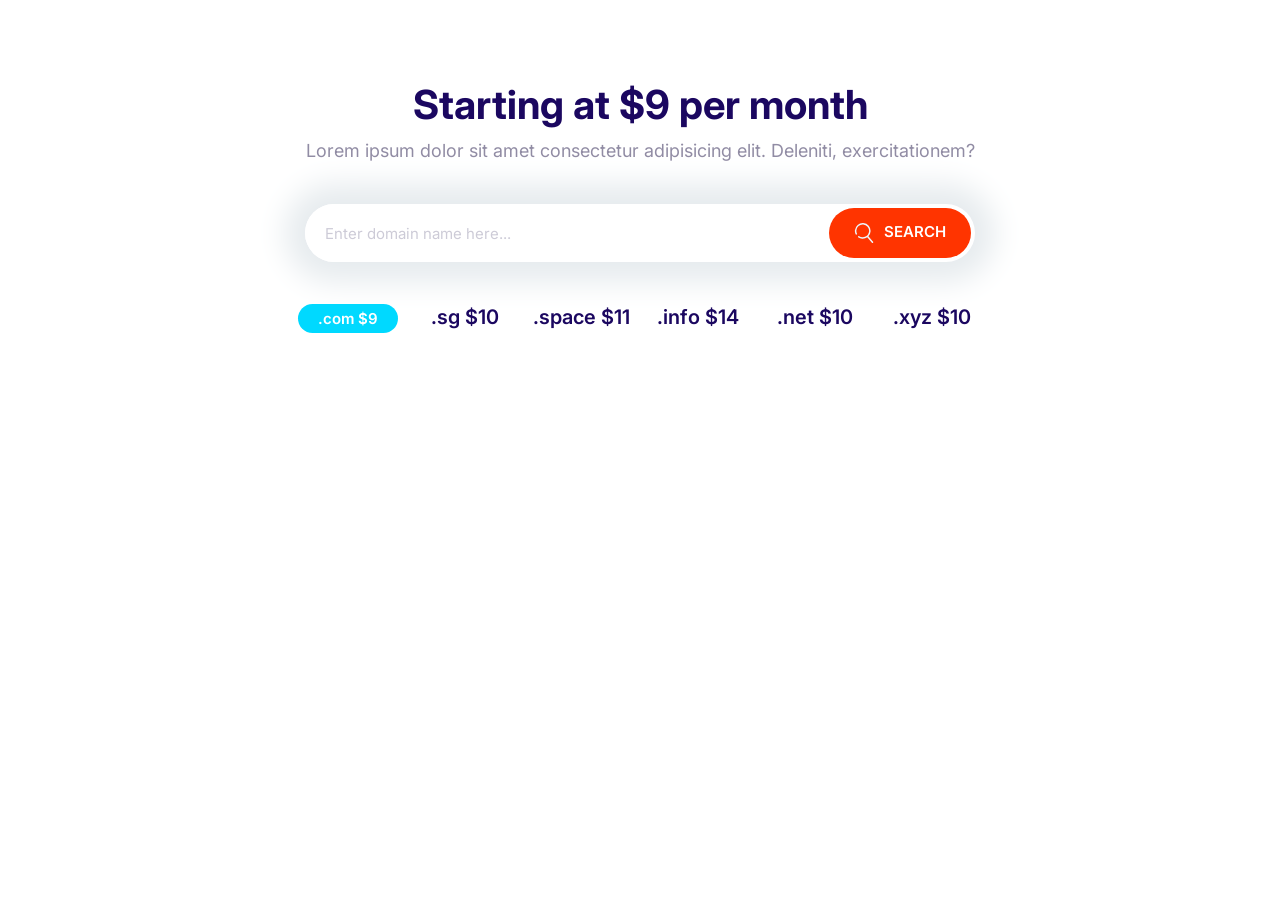
<file: playground.html>
<!DOCTYPE html>
<html lang="en">
  <head>
    <meta charset="UTF-8" />
    <meta name="viewport" content="width=device-width, initial-scale=1.0" />
    <title>Document</title>
    <link rel="preconnect" href="https://fonts.gstatic.com" />
    <link
      href="https://fonts.googleapis.com/css2?family=Inter:wght@400;600;700&display=swap"
      rel="stylesheet"
    />
    <link rel="stylesheet" href="css/normalize.css" />
    <link rel="stylesheet" href="css/styles.css" />
  </head>
  <body>
    <section class="block container block-domain">
      <header class="block__header">
        <h2>Starting at $9 per month</h2>
        <p>
          Lorem ipsum dolor sit amet consectetur adipisicing elit. Deleniti,
          exercitationem?
        </p>
      </header>
      <div class="input-group">
        <input
          type="text"
          class="input"
          placeholder="Enter domain name here..."
        />
        <button class="btn btn--accent">
          <svg class="icon icon--white">
            <use xlink:href="images/sprite.svg#search"></use></svg
          >Search
        </button>
      </div>
      <ul class="list block-domain__prices">
        <li><span class="badge badge--secondary">.com $9</span></li>
        <li>.sg $10</li>
        <li>.space $11</li>
        <li>.info $14</li>
        <li>.net $10</li>
        <li>.xyz $10</li>
      </ul>
    </section>
  </body>
</html>
</file>
<file: css/styles.css>
@import './normalize.css';
:root {
  --color-primary: #2584ff;
  --color-secondary: #00d9ff;
  --color-accent: #ff3400;
  --color-headings: #1b0760;
  --color-body: #918ca4;
  --color-body-darker: #5c5577;
  --color-border: #ccc;
  --border-radius: 30px;
}

*,
*::after,
*::before {
  box-sizing: border-box;
}

/* Typography */
::selection {
  background: var(--color-primary);
  color: #fff;
}

html {
  font-size: 62.5%;
  max-width: 100%;
  overflow-x: hidden;
}

img {
  width: 100%;
  max-width: 100%;
}

body {
  font-family: Inter, Arial, Helvetica, sans-serif;
  font-size: 2rem;
  line-height: 1.5;
  color: var(--color-body);
  max-width: 100%;
  overflow-x: hidden;
}

h1,
h2,
h3 {
  color: var(--color-headings);
  margin-bottom: 1rem;
  line-height: 1.1;
}

h1 {
  font-size: 4.5rem;
}

h2 {
  font-size: 3.4rem;
}

h3 {
  font-size: 2.6rem;
  font-weight: 600;
  line-height: 1.3;
}

p {
  margin-top: 0;
}

@media screen and (min-width: 768px) {
  h1 {
    font-size: 6rem;
  }
  h2 {
    font-size: 4rem;
  }
  h3 {
    font-size: 2.8rem;
  }
}

@media screen and (min-width: 1024px) {
  body {
    font-size: 1.8rem;
  }
  h1 {
    font-size: 8rem;
  }
  h2 {
    font-size: 4rem;
  }
  h3 {
    font-size: 2.4rem;
  }
}

/* Links */
a {
  text-decoration: none;
}

.link-arrow {
  color: var(--color-accent);
  text-transform: uppercase;
  font-size: 2rem;
  font-weight: bold;
}

.link-arrow::after {
  content: '-->';
  margin-left: 5px;
  transition: margin 0.15s;
}

.link-arrow:hover::after {
  margin-left: 10px;
}

@media screen and (min-width: 1024px) {
  .link-arrow {
    font-size: 1.5rem;
  }
}

/* Badges */
.badge {
  border-radius: 20px;
  font-size: 2rem;
  font-weight: 600;
  padding: 0.5rem 2rem;
  white-space: nowrap;
}

.badge--primary {
  background: var(--color-primary);
  color: #fff;
}

.badge--secondary {
  background: var(--color-secondary);
  color: #fff;
}

.badge--small {
  font-size: 1.6rem;
  padding: 0.5rem 1.5rem;
}

@media screen and (min-width: 1024px) {
  .badge {
    font-size: 1.5rem;
  }
  .badge--small {
    font-size: 1.2rem;
  }
}

/* Lists */
.list {
  list-style: none;
  padding-left: 0;
}

.list--inline .list__item {
  display: inline-block;
  margin-right: 2rem;
}

.list--tick {
  list-style-image: url(../images/tick.svg);
  padding-left: 3rem;
  color: var(--color-headings);
}

.list--tick .list__item {
  padding-left: 0.5rem;
  margin-bottom: 1rem;
}

@media screen and (min-width: 1024px) {
  .list--tick .list__item {
    padding-left: 0;
  }
}

/* Icons */
.icon {
  width: 40px;
  height: 40px;
}

.icon--small {
  width: 30px;
  height: 30px;
}

.icon--primary {
  fill: var(--color-primary);
}

.icon--white {
  fill: #fff;
}

.icon-container {
  background: #f3f9fa;
  width: 64px;
  height: 64px;
  border-radius: 100%;
  display: inline-flex;
  justify-content: center;
  align-items: center;
}

.icon-container--accent {
  background: var(--color-accent);
}

/* Buttons */
.btn {
  border-radius: 40px;
  border: 0;
  cursor: pointer;
  font-size: 1.8rem;
  font-weight: 600;
  margin: 1rem 0;
  outline: 0;
  padding: 2rem 4vw;
  text-align: center;
  text-transform: uppercase;
  white-space: nowrap;
}

.btn .icon {
  width: 2rem;
  height: 2rem;
  margin-right: 1rem;
  vertical-align: middle;
}

.btn--primary {
  background: var(--color-primary);
  color: #fff;
}

.btn--primary:hover {
  background: #3a8ffd;
}

.btn--secondary {
  background: var(--color-secondary);
  color: #fff;
}

.btn--secondary:hover {
  background: #05cdf0;
}

.btn--accent {
  background: var(--color-accent);
  color: #fff;
}

.btn--accent:hover {
  background: #ec3000;
}

.btn--outline {
  background: #fff;
  color: var(--color-headings);
  border: 2px solid var(--color-headings);
}

.btn--outline:hover {
  background: var(--color-headings);
  color: #fff;
}

.btn--stretched {
  padding-left: 5rem;
  padding-right: 5rem;
}

.btn--block {
  width: 100%;
  display: inline-block;
}

@media screen and (min-width: 1024px) {
  .btn {
    font-size: 1.5rem;
  }
  .btn--stretched {
    padding-left: 6rem;
    padding-right: 6rem;
  }
}

/* Inputs */
.input {
  border-radius: var(--border-radius);
  border: 1px solid var(--color-border);
  color: var(--color-headings);
  font-size: 1.8rem;
  outline: 0;
  padding: 1.5rem 2.5rem;
}

::placeholder {
  color: #cdcbd7;
}

.input-group {
  border: 1px solid var(--color-border);
  border-radius: var(--border-radius);
  display: flex;
  max-width: 100%;
}

.input-group .input {
  border: 0;
  flex-grow: 1;
  padding: 1.5rem 2rem;
  width: 0;
  min-width: 0;
}

.input-group .btn {
  margin: 4px;
  padding: 1.5rem 2.5rem;
}

@media screen and (min-width: 1024px) {
  .input {
    font-size: 1.5rem;
  }
}

/* Cards */
.card {
  border-radius: 7px;
  box-shadow: 0 0 20px 10px #f3f3f3;
  overflow: hidden;
}

.card__header,
.card__body {
  padding: 2rem 7%;
}

.card--primary .card__header {
  background: var(--color-primary);
  color: #fff;
}

.card--secondary .card__header {
  background: var(--color-secondary);
  color: #fff;
}

.card--primary .badge--primary {
  background: #126de4;
}

.card--secondary .badge--secondary {
  background: #02cdf1;
}

/* Plans */
.plan {
  transition: transform 0.2s ease-out;
}

.plan__name {
  color: #fff;
  margin: 0;
  font-weight: 500;
  font-size: 2.4rem;
}

.plan__price {
  font-size: 5rem;
}

.plan__billing-cycle {
  font-size: 2rem;
  font-weight: 300;
  opacity: 0.8;
  margin-right: 1rem;
}

.plan__description {
  font-size: 2rem;
  font-weight: 300;
  letter-spacing: 1px;
  display: block;
}

.plan .list__item {
  margin-bottom: 2rem;
}

.plan--popular .card__header {
  position: relative;
}

.plan--popular .card__header::before {
  content: url(../images/popular.svg);
  width: 40px;
  display: inline-block;
  position: absolute;
  top: -6px;
  right: 5%;
}

@media screen and (min-width: 1024px) {
  .plan:hover {
    transform: scale(1.05);
  }
  .plan--popular:hover {
    transform: scale(1.15);
  }
  .plan--popular {
    transform: scale(1.1);
  }
  .plan__name {
    font-size: 1.4rem;
  }
  .plan__price {
    font-size: 5rem;
  }
  .plan__billing-cycle {
    font-size: 1.6rem;
  }
  .plan__description {
    font-size: 1.7rem;
  }
}

/* Media */
.media {
  display: flex;
  margin-bottom: 4rem;
}

.media__title {
  margin-top: 0;
}

.media__body {
  margin: 0 2rem;
}

.media__image {
  margin-top: 1rem;
}

/* Quotes */
.quote {
  font-size: 2.2rem;
  font-style: italic;
  color: var(--color-body-darker);
  line-height: 1.4;
}

.quote__text::before {
  content: open-quote;
}

.quote__text::after {
  content: close-quote;
}

.quote__author {
  font-size: 2rem;
  font-weight: 500;
  font-style: normal;
  margin-bottom: 0;
}

.quote__organization {
  color: var(--color-headings);
  opacity: 0.4;
  font-size: 1.5rem;
  font-style: normal;
}

.quote__line {
  position: relative;
  bottom: 10px;
}

@media screen and (min-width: 1024px) {
  .quote {
    font-size: 2rem;
  }
  .quote__author {
    font-size: 2.4rem;
  }
  .quote__organization {
    font-size: 1.6rem;
  }
}

/* Grids */
.grid {
  display: grid;
}

@media screen and (min-width: 768px) {
  .grid--1x2 {
    grid-template-columns: repeat(2, 1fr);
  }
}

@media screen and (min-width: 1024px) {
  .grid--1x3 {
    grid-template-columns: repeat(3, 1fr);
  }
}

/* Testimonials */
.testimonial {
  padding: 2rem;
}

.testimonial .quote {
  margin: 2rem 0;
  font-size: 105%;
}

.testimonial__image {
  position: relative;
  margin: 0 1.5rem;
}

.testimonial__image > .icon-container {
  position: absolute;
  top: 2rem;
  right: -16px;
}

@media screen and (min-width: 768px) {
  .testimonial {
    padding: 3rem;
  }
  .testimonial__image {
    margin: 0;
  }
  .testimonial__image > .icon-container {
    top: 3rem;
    right: -32px;
  }
  .testimonial .quote {
    margin: 5rem 0 0 6rem;
    font-size: 120%;
    line-height: 1.5;
  }
}

/* Callouts */
.callout {
  padding: 3rem 2rem;
  border-radius: 5px;
}

.callout--primary {
  background: var(--color-primary);
  color: #fff;
}

.callout__heading {
  color: #fff;
  margin-top: 0;
  font-size: 2.8rem;
}

.callout .btn {
  justify-self: center;
  align-self: center;
}

.callout__content {
  text-align: center;
}

@media screen and (min-width: 768px) {
  .callout {
    padding: 4rem;
  }
  .callout .grid--1x2 {
    grid-template-columns: 1fr auto;
  }
  .callout__content {
    text-align: left;
  }
  .callout .btn {
    justify-self: start;
    margin: 0 2rem;
  }
}

/* Collapsibles */
.collapsible__header {
  display: flex;
  justify-content: space-between;
}

.collapsible__heading {
  margin-top: 0;
  font-size: 2.5rem;
}

.collapsible__chevron {
  transform: rotate(-90deg);
  transition: transform 0.3s;
}

.collapsible__content {
  max-height: 0;
  overflow: hidden;
  opacity: 0;
  transition: all 0.3s;
}

.collapsible--expanded .collapsible__chevron {
  transform: rotate(0);
}

.collapsible--expanded .collapsible__content {
  max-height: 100%;
  opacity: 1;
}

/* Blocks */
.block {
  --padding-vertical: 5rem;
  padding: var(--padding-vertical) 2rem;
  overflow-x: hidden;
}

.block__header {
  text-align: center;
  margin-bottom: 4rem;
}

.block__heading {
  margin-top: 0;
}

.block--dark {
  background: #000;
  color: #7b858b;
}

.block--dark h1,
.block--dark h2,
.block--dark h3 {
  color: #fff;
}

.block--skewed-right {
  padding-bottom: calc(var(--padding-vertical) + 4rem);
  clip-path: polygon(0% 0%, 100% 0%, 100% 100%, 0% 95%);
}

.block--skewed-left {
  padding-bottom: calc(var(--padding-vertical) + 4rem);
  clip-path: polygon(0% 0%, 100% 0%, 100% 95%, 0% 100%);
}

.container {
  max-width: 1140px;
  margin: 0 auto;
  width: 100%;
}

/* Navigation Bar */
.nav {
  background: #000;
  display: flex;
  justify-content: space-between;
  flex-wrap: wrap;
  padding: 1rem 2rem;
  align-items: center;
  width: 100%;
}

.nav__list {
  width: 100%;
  margin: 0;
}

.nav__item {
  padding: 0.5rem 2rem;
  border-bottom: 1px solid #222;
}

.nav__item:last-of-type {
  border-bottom: none;
}

.nav__item > a {
  color: #d2d0db;
  transition: color 0.3s;
}

.nav__item > a:hover {
  color: #fff;
}

.nav__toggler {
  opacity: 0.5;
  transition: box-shadow 0.15s;
  cursor: pointer;
}

.nav.collapsible--expanded .nav__toggler {
  opacity: 1;
  box-shadow: 0 0 0 3px #666;
  border-radius: 5px;
}

.nav__brand {
  transform: translateY(5px);
  width: 150px;
}

@media screen and (min-width: 768px) {
  .nav__toggler {
    display: none;
  }
  .nav__list {
    width: auto;
    display: flex;
    font-size: 1.6rem;
    max-height: 100%;
    opacity: 1;
  }
  .nav__item {
    border: 0;
  }
}

/* Hero */
.hero__content {
  text-align: center;
}

.hero__tagline {
  font-size: 2rem;
  color: #b9c3cf;
  letter-spacing: 1px;
  margin: 2rem 0 4rem;
}

@media screen and (min-width: 768px) {
  .hero__content {
    text-align: left;
    align-self: center;
  }
}

@media screen and (min-width: 1024px) {
  .hero {
    padding-top: 0;
  }
}

/* Domain Block */
.block-domain .input-group {
  box-shadow: 0 0 30px 20px #e6ebee;
  border: 0;
  margin: 4rem auto;
  max-width: 670px;
}

.block-domain__prices {
  color: var(--color-headings);
  display: grid;
  grid-template-columns: repeat(2, 1fr);
  grid-template-rows: repeat(2, 6rem);
  font-size: 2rem;
  font-weight: 600;
  justify-items: center;
  max-width: 700px;
  margin: 0 auto;
}

@media screen and (min-width: 768px) {
  .block-domain__prices {
    grid-template-columns: repeat(auto-fit, minmax(10rem, 1fr));
  }
}

/* Plans Block */
.block-plans .grid {
  gap: 8rem 4rem;
}

.block-plans .card {
  max-width: 500px;
  margin: 0 auto;
}

/* Features */
.feature {
  gap: 4rem 2rem;
  margin: 8rem 0;
  overflow: hidden;
}

.feature:first-of-type {
  margin-top: 4rem;
}

.feature__heading {
  margin: 1rem 0;
}

@media screen and (min-width: 768px) {
  .feature {
    margin: 12rem 0;
  }
  .feature:first-of-type {
    margin-top: 6rem;
  }
  .feature:nth-of-type(even) .feature__content {
    order: 2;
  }
}

/* Showcase Block */
@media screen and (min-width: 768px) {
  .block-showcase .grid {
    grid-template-columns: 50% 50%;
  }
  .block-showcase__image {
    justify-self: end;
  }
  .block-showcase__image > img {
    width: auto;
    max-width: 700px;
  }
}

/* Footer */
.footer {
  background: #232323;
  padding-top: 10rem;
}

.footer a {
  color: #777;
  transition: color 0.3s;
}

.footer a:hover {
  color: #fff;
}

.footer__section {
  padding: 2rem;
  border-bottom: 1px solid #393939;
}

.footer__section .list {
  margin: 0;
}

.footer__heading {
  text-transform: uppercase;
  font-weight: 600;
  font-size: 2.2rem;
  line-height: 1.5;
}

.footer__brand {
  margin-top: 5rem;
  text-align: center;
}

.footer__brand img {
  max-width: 230px;
}

.footer__copyright {
  font-size: 1.8rem;
  color: #fff;
  opacity: 0.3;
}

@media screen and (min-width: 768px) {
  .footer {
    font-size: 1.5rem;
  }
  .footer__sections {
    grid-template-columns: repeat(auto-fit, minmax(10rem, 1fr));
  }
  .footer .collapsible__chevron {
    display: none;
  }
  .footer .collapsible__content {
    opacity: 1;
    max-height: 100%;
  }
  .footer__brand {
    order: -1;
    margin-top: 1rem;
  }
  .footer__copyright {
    font-size: 1.5rem;
  }
  .footer__section {
    border: 0;
  }
  .footer__heading {
    font-size: 1.6rem;
  }
}

/* Sign-up Callout */
.callout-signup {
  transform: translateY(5rem);
}
/* Botão de login no menu */
.nav__item--login > a {
  display: inline-block;
  background: var(--color-accent);
  color: #fff;
  font-weight: 600;
  border-radius: 40px;
  padding: 0.5rem 2.5rem;
}

.nav__item--login > a:hover {
  background: #ec3000;
}

@media screen and (min-width: 768px) {
  .nav__list {
    align-items: center;
  }
}

/* Página de login */
.login {
  min-height: 100vh;
  display: flex;
  flex-direction: column;
  align-items: center;
  justify-content: center;
  padding: 4rem 2rem;
  background: #000;
}

.login__brand {
  width: 180px;
  margin-bottom: 3rem;
}

.login__card {
  width: 100%;
  max-width: 420px;
  background: #fff;
  padding: 4rem 3rem;
}

.login__title {
  margin-top: 0;
  text-align: center;
}

.login__text {
  text-align: center;
}

.login__label {
  display: block;
  color: var(--color-headings);
  font-weight: 600;
  margin: 2rem 0 0.5rem;
}

.login__card .input {
  width: 100%;
}

.login__card .input:focus {
  border-color: var(--color-primary);
  box-shadow: 0 0 0 3px rgba(37, 132, 255, 0.3);
}

.login__card .btn {
  margin-top: 3rem;
}

.login__card .btn:focus-visible,
.login a:focus-visible {
  outline: 3px solid var(--color-secondary);
  outline-offset: 2px;
}

.login__back {
  margin-top: 3rem;
  color: #d2d0db;
}

.login .login__card {
  box-shadow: none;
}

.login .login__title {
  font-size: 4rem;
}

/* Cadastro */
.login__switch {
  margin: 2rem 0 0;
  text-align: center;
}

.login__switch a {
  color: var(--color-accent);
  font-weight: 600;
}

.hero__signup {
  margin-top: 2rem;
  color: #b9c3cf;
}

.hero__signup a {
  color: #fff;
  font-weight: 600;
  text-decoration: underline;
}

a.btn {
  display: inline-block;
}

a.btn--block {
  display: block;
}

/* Rolagem suave até as seções do menu */
@media (prefers-reduced-motion: no-preference) {
  html {
    scroll-behavior: smooth;
  }
}

/* No celular, o menu fecha na hora para a rolagem parar no lugar certo */
@media screen and (max-width: 767px) {
  .nav .collapsible__content {
    transition: none;
  }
}

/* Resultado da busca de domínio */
.domain-results {
  max-width: 670px;
  margin: -2rem auto 3rem;
}

.domain-results__item {
  display: flex;
  flex-wrap: wrap;
  align-items: center;
  gap: 0.5rem 1.5rem;
  padding: 1.2rem 1rem;
  border-bottom: 1px solid #eee;
  color: var(--color-headings);
}

.domain-results__item strong {
  flex-grow: 1;
  overflow-wrap: anywhere;
}

.domain-results__item--disponivel .domain-results__status {
  color: #137a3a;
  font-weight: 600;
}

.domain-results__item--registrado .domain-results__status {
  color: #c62800;
}

.domain-results__item--restrito .domain-results__status,
.domain-results__item--erro .domain-results__status {
  color: var(--color-body-darker);
}

.domain-results__link {
  color: var(--color-accent);
  font-weight: 600;
  padding-left: 1.5rem;
  border-left: 2px solid var(--color-border);
}

.domain-results__note {
  text-align: center;
  font-size: 1.5rem;
}

/* No celular, o domínio fica em cima; status e botão ficam lado a lado */
@media screen and (max-width: 767px) {
  .domain-results__item strong {
    flex-basis: 100%;
  }

  .domain-results__status,
  .domain-results__link {
    font-size: 1.7rem;
  }
}
</file>
